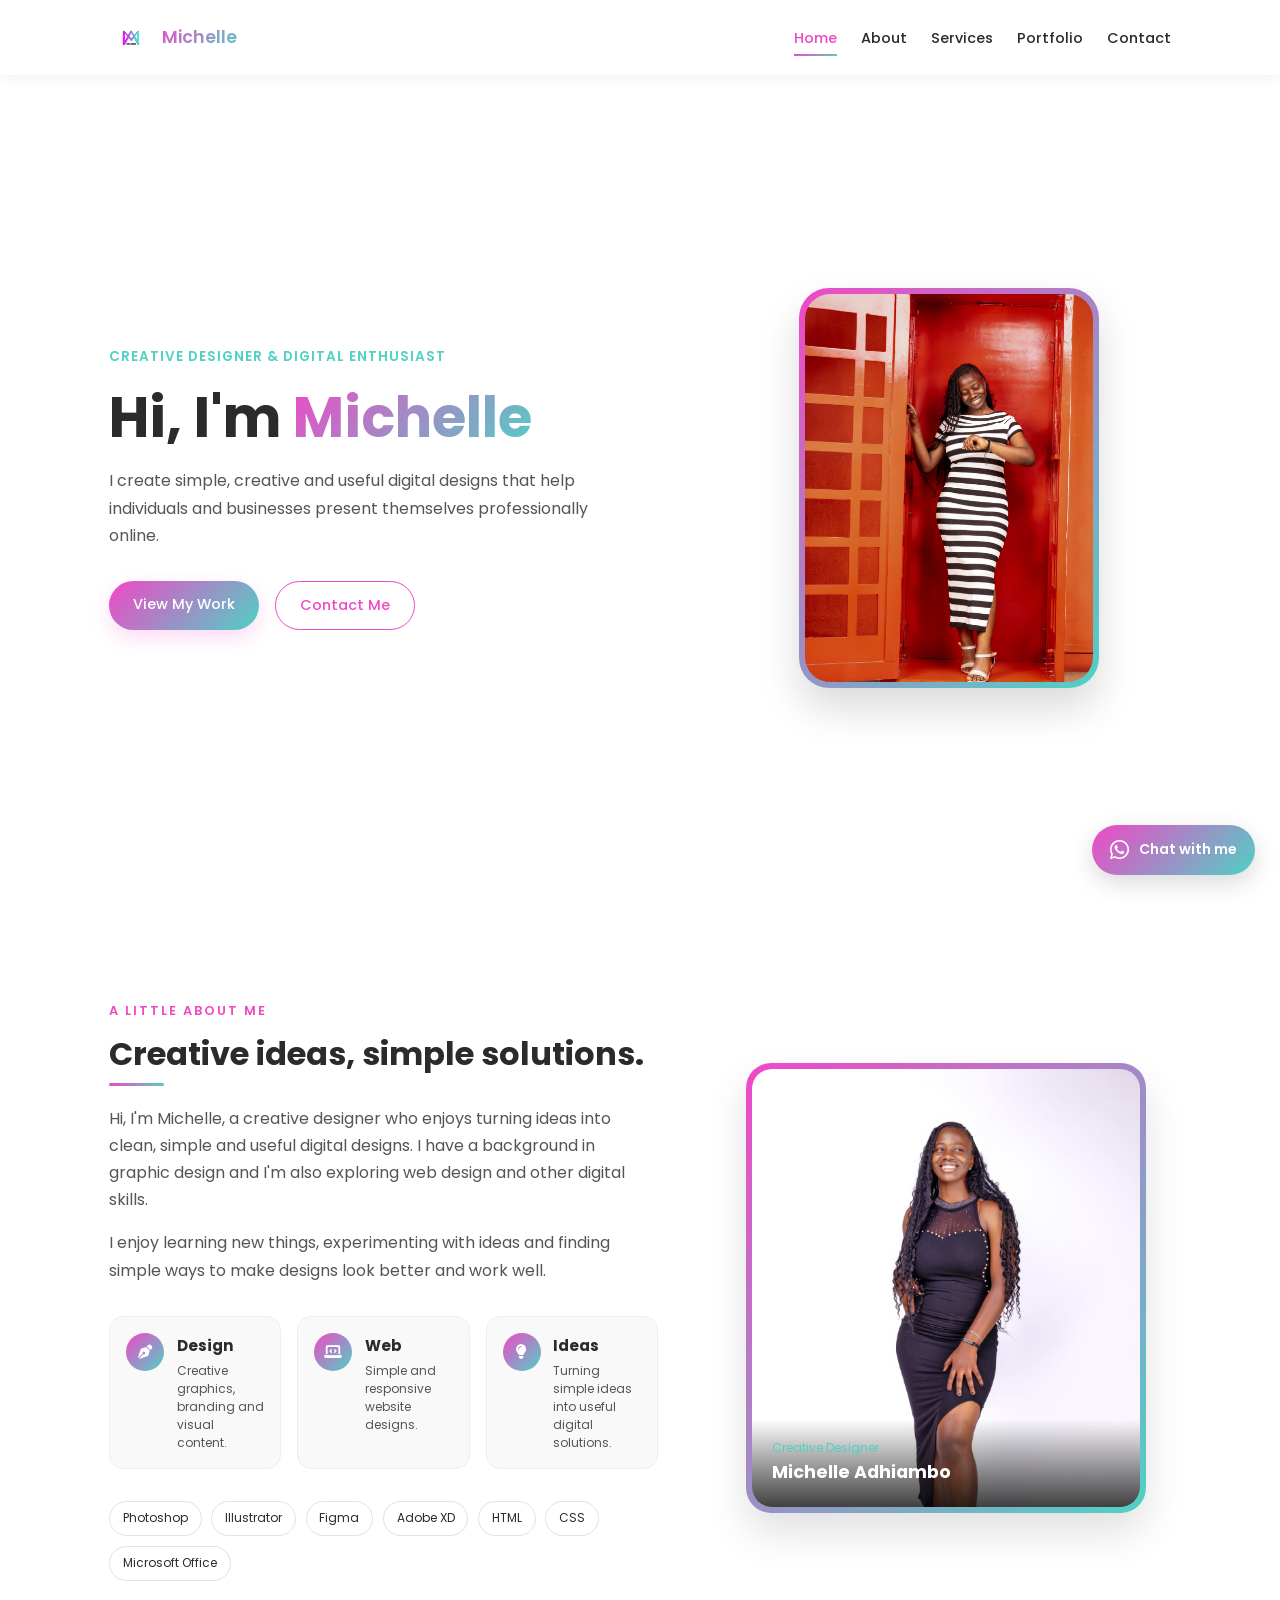
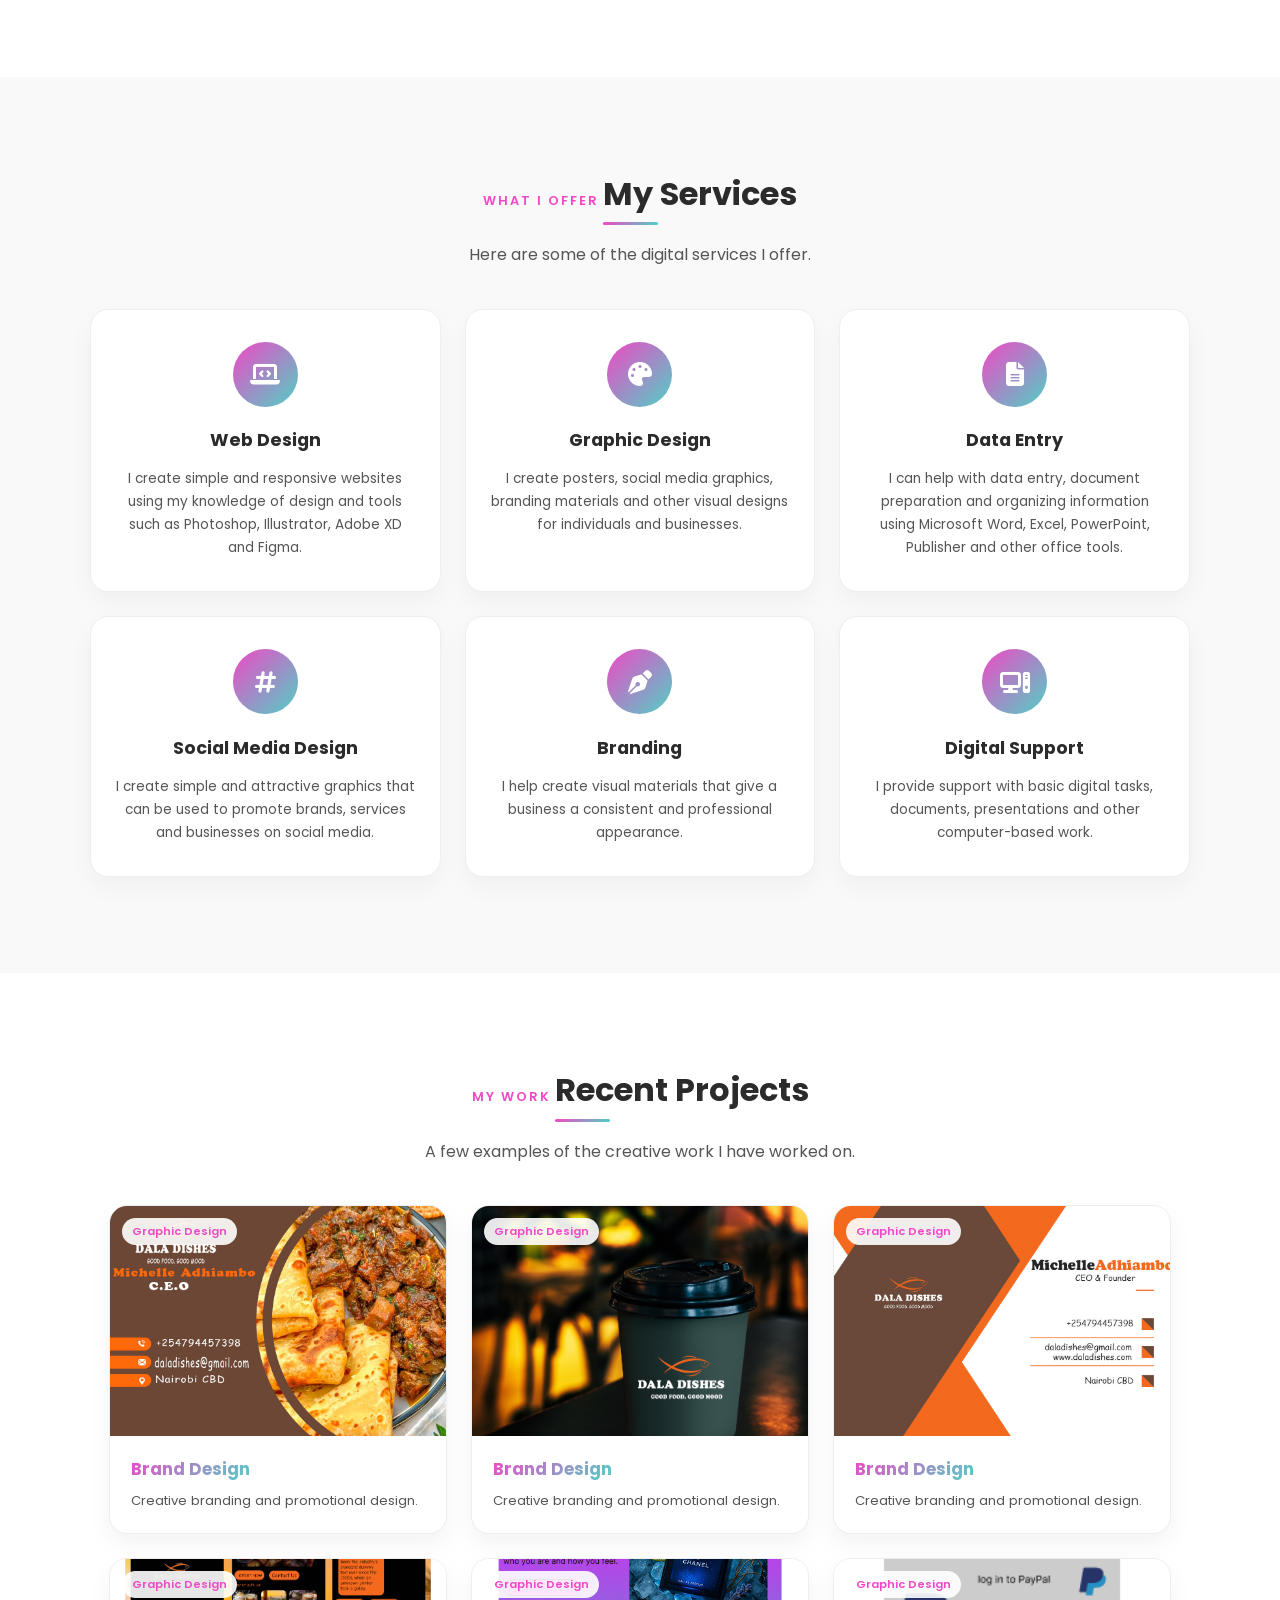
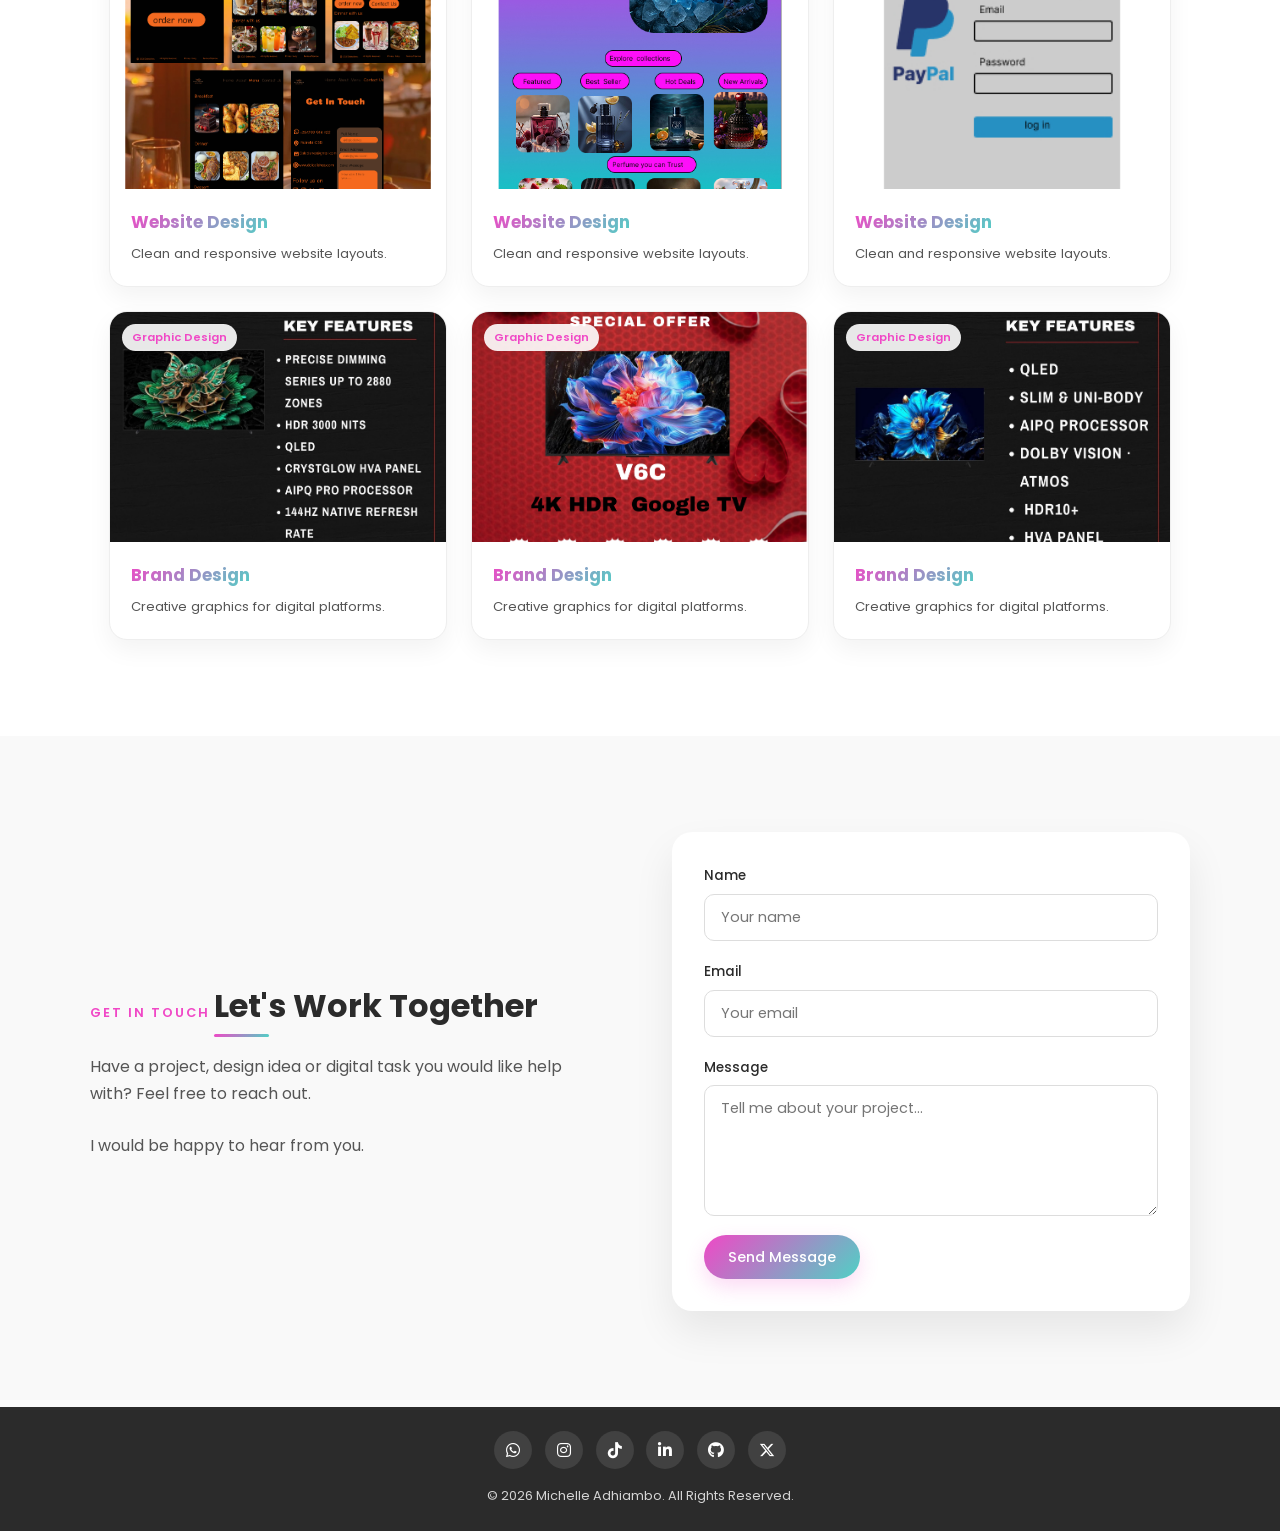
<file: index.html>
<!DOCTYPE html>
<html lang="en">

<head>
    <meta charset="UTF-8">
    <meta name="viewport" content="width=device-width, initial-scale=1.0">

    <title>Michelle Adhiambo | Creative Designer</title>

    <!-- Google Font -->
    <link rel="preconnect" href="https://fonts.googleapis.com">
    <link rel="preconnect" href="https://fonts.gstatic.com" crossorigin>

    <link
        href="https://fonts.googleapis.com/css2?family=Poppins:wght@300;400;500;600;700&display=swap"
        rel="stylesheet">

    <!-- Font Awesome -->
    <link
        rel="stylesheet"
        href="https://cdnjs.cloudflare.com/ajax/libs/font-awesome/6.6.0/css/all.min.css">

    <!-- CSS -->
    <link rel="stylesheet" href="./style.css">
</head>

<body>

    <!-- ================= NAVBAR ================= -->
    <header class="header">

        <nav class="navbar">

            <!-- Logo -->
            <a href="#home" class="logo">
                <img
                    src="./Project/Logo/M&A-logo.png"
                    alt="Michelle Adhiambo Logo">
                <span>Michelle</span>
            </a>

            <!-- Mobile Menu Button -->
            <button
                class="menu-toggle"
                type="button"
                aria-label="Open navigation menu"
                aria-expanded="false">
                <i class="fa-solid fa-bars"></i>
            </button>

            <!-- Navigation -->
            <ul class="nav-links">

                <li>
                    <a href="#home">Home</a>
                </li>

                <li>
                    <a href="#about">About</a>
                </li>

                <li>
                    <a href="#services">Services</a>
                </li>

                <li>
                    <a href="#portfolio">Portfolio</a>
                </li>

                <li>
                    <a href="#contact">Contact</a>
                </li>

            </ul>

        </nav>

    </header>


    <!-- ================= HOME ================= -->
    <section id="home" class="section home">

        <div class="home-content">

            <div class="home-text">

                <p class="tagline">
                    Creative Designer & Digital Enthusiast
                </p>

                <h1>
                    Hi, I'm <span>Michelle</span>
                </h1>

                <p>
                    I create simple, creative and useful digital designs
                    that help individuals and businesses present themselves
                    professionally online.
                </p>

                <div class="buttons">

                    <a href="#portfolio" class="btn primary">
                        View My Work
                    </a>

                    <a href="#contact" class="btn outline">
                        Contact Me
                    </a>

                </div>

            </div>


            <div class="home-visual">

                <div class="visual-card">

                    <img
                        src="./Project/Me/I.jpg"
                        alt="Michelle Adhiambo">

                </div>

            </div>

        </div>

    </section>


    <!-- ================= ABOUT ================= -->
    <section id="about" class="section about">

        <div class="about-container">

            <!-- About Text -->
            <div class="about-text">

                <p class="section-label">
                    A LITTLE ABOUT ME
                </p>

                <h2>
                    Creative ideas, simple solutions.
                </h2>

                <p class="about-intro">
                    Hi, I'm Michelle, a creative designer who enjoys turning
                    ideas into clean, simple and useful digital designs.
                    I have a background in graphic design and I'm also
                    exploring web design and other digital skills.
                </p>

                <p class="about-intro">
                    I enjoy learning new things, experimenting with ideas
                    and finding simple ways to make designs look better
                    and work well.
                </p>


                <!-- What I Do -->
                <div class="about-highlight">

                    <div class="highlight-item">

                        <i class="fa-solid fa-pen-nib"></i>

                        <div>
                            <h4>Design</h4>

                            <p>
                                Creative graphics, branding and visual content.
                            </p>
                        </div>

                    </div>


                    <div class="highlight-item">

                        <i class="fa-solid fa-laptop-code"></i>

                        <div>
                            <h4>Web</h4>

                            <p>
                                Simple and responsive website designs.
                            </p>
                        </div>

                    </div>


                    <div class="highlight-item">

                        <i class="fa-solid fa-lightbulb"></i>

                        <div>
                            <h4>Ideas</h4>

                            <p>
                                Turning simple ideas into useful digital solutions.
                            </p>
                        </div>

                    </div>

                </div>


                <!-- Skills -->
                <div class="about-skills">

                    <span>Photoshop</span>
                    <span>Illustrator</span>
                    <span>Figma</span>
                    <span>Adobe XD</span>
                    <span>HTML</span>
                    <span>CSS</span>
                    <span>Microsoft Office</span>

                </div>

            </div>


            <!-- About Image -->
            <div class="about-visual">

                <div class="about-image-card">

                    <img
                        src="./Project/Me/C.jpg"
                        alt="Michelle Adhiambo">

                    <div class="about-image-text">

                        <span>Creative Designer</span>

                        <strong>
                            Michelle Adhiambo
                        </strong>

                    </div>

                </div>

            </div>

        </div>

    </section>


    <!-- ================= SERVICES ================= -->
    <section id="services" class="section services light">

        <p class="section-label">
            WHAT I OFFER
        </p>

        <h2>
            My Services
        </h2>

        <p class="section-description">
            Here are some of the digital services I offer.
        </p>


        <div class="services-grid">

            <!-- Web Design -->
            <div class="service-card">

                <div class="service-icon">
                    <i class="fa-solid fa-laptop-code"></i>
                </div>

                <h3>Web Design</h3>

                <p>
                    I create simple and responsive websites using my
                    knowledge of design and tools such as Photoshop,
                    Illustrator, Adobe XD and Figma.
                </p>

            </div>


            <!-- Graphic Design -->
            <div class="service-card">

                <div class="service-icon">
                    <i class="fa-solid fa-palette"></i>
                </div>

                <h3>Graphic Design</h3>

                <p>
                    I create posters, social media graphics, branding
                    materials and other visual designs for individuals
                    and businesses.
                </p>

            </div>


            <!-- Data Entry -->
            <div class="service-card">

                <div class="service-icon">
                    <i class="fa-solid fa-file-lines"></i>
                </div>

                <h3>Data Entry</h3>

                <p>
                    I can help with data entry, document preparation and
                    organizing information using Microsoft Word, Excel,
                    PowerPoint, Publisher and other office tools.
                </p>

            </div>


            <!-- Social Media -->
            <div class="service-card">

                <div class="service-icon">
                    <i class="fa-solid fa-hashtag"></i>
                </div>

                <h3>Social Media Design</h3>

                <p>
                    I create simple and attractive graphics that can be
                    used to promote brands, services and businesses on
                    social media.
                </p>

            </div>


            <!-- Branding -->
            <div class="service-card">

                <div class="service-icon">
                    <i class="fa-solid fa-pen-nib"></i>
                </div>

                <h3>Branding</h3>

                <p>
                    I help create visual materials that give a business
                    a consistent and professional appearance.
                </p>

            </div>


            <!-- Digital Support -->
            <div class="service-card">

                <div class="service-icon">
                    <i class="fa-solid fa-computer"></i>
                </div>

                <h3>Digital Support</h3>

                <p>
                    I provide support with basic digital tasks,
                    documents, presentations and other computer-based
                    work.
                </p>

            </div>

        </div>

    </section>


    <!-- ================= PORTFOLIO ================= -->
    <section id="portfolio" class="section portfolio">

        <p class="section-label">
            MY WORK
        </p>

        <h2>
            Recent Projects
        </h2>

        <p class="section-description">
            A few examples of the creative work I have worked on.
        </p>


        <div class="portfolio-grid">

            <!-- Portfolio 1 -->
            <div class="portfolio-card">

                <div class="portfolio-image">

                    <img
                        src="./Project/B.card1.jpg"
                        alt="Brand Design Project">

                    <span>Graphic Design</span>

                </div>

                <h3>Brand Design</h3>

                <p>
                    Creative branding and promotional design.
                </p>

            </div>


            <!-- Portfolio 2 -->
            <div class="portfolio-card">

                <div class="portfolio-image">

                    <img
                        src="./Project/Mockup-15.jpg"
                        alt="Brand Design Project">

                    <span>Graphic Design</span>

                </div>

                <h3>Brand Design</h3>

                <p>
                    Creative branding and promotional design.
                </p>

            </div>


            <!-- Portfolio 3 -->
            <div class="portfolio-card">

                <div class="portfolio-image">

                    <img
                        src="./Project/Front-Business-card-4.jpg"
                        alt="Brand Design Project">

                    <span>Graphic Design</span>

                </div>

                <h3>Brand Design</h3>

                <p>
                    Creative branding and promotional design.
                </p>

            </div>


            <!-- Portfolio 4 -->
            <div class="portfolio-card">

                <div class="portfolio-image">

                    <img
                        src="./Project/All in 1.jpg"
                        alt="Website Design Project">

                    <span>Graphic Design</span>

                </div>

                <h3>Website Design</h3>

                <p>
                    Clean and responsive website layouts.
                </p>

            </div>


            <!-- Portfolio 5 -->
            <div class="portfolio-card">

                <div class="portfolio-image">

                    <img
                        src="./Project/Perfume Landing page.jpg"
                        alt="Website Design Project">

                    <span>Graphic Design</span>

                </div>

                <h3>Website Design</h3>

                <p>
                    Clean and responsive website layouts.
                </p>

            </div>


            <!-- Portfolio 6 -->
            <div class="portfolio-card">

                <div class="portfolio-image">

                    <img
                        src="./Project/Paypal.jpg"
                        alt="Website Design Project">

                    <span>Graphic Design</span>

                </div>

                <h3>Website Design</h3>

                <p>
                    Clean and responsive website layouts.
                </p>

            </div>


            <!-- Portfolio 7 -->
            <div class="portfolio-card">

                <div class="portfolio-image">

                    <img
                        src="./Project/TCL C7K.jpg"
                        alt="Brand Design Project">

                    <span>Graphic Design</span>

                </div>

                <h3>Brand Design</h3>

                <p>
                    Creative graphics for digital platforms.
                </p>

            </div>


            <!-- Portfolio 8 -->
            <div class="portfolio-card">

                <div class="portfolio-image">

                    <img
                        src="./Project/TCL V6C.png"
                        alt="Brand Design Project">

                    <span>Graphic Design</span>

                </div>

                <h3>Brand Design</h3>

                <p>
                    Creative graphics for digital platforms.
                </p>

            </div>


            <!-- Portfolio 9 -->
            <div class="portfolio-card">

                <div class="portfolio-image">

                    <img
                        src="./Project/TCL T6C.jpg"
                        alt="Brand Design Project">

                    <span>Graphic Design</span>

                </div>

                <h3>Brand Design</h3>

                <p>
                    Creative graphics for digital platforms.
                </p>

            </div>

        </div>

    </section>


    <!-- ================= CONTACT ================= -->
    <section id="contact" class="section contact light">

        <div class="contact-container">

            <div class="contact-text">

                <p class="section-label">
                    GET IN TOUCH
                </p>

                <h2>
                    Let's Work Together
                </h2>

                <p>
                    Have a project, design idea or digital task you
                    would like help with? Feel free to reach out.
                </p>

                <p class="contact-note">
                    I would be happy to hear from you.
                </p>

            </div>


            <!-- Contact Form -->
            <form
                class="contact-form"
                action="https://formspree.io/f/xykebvqv"
                method="POST">

                <!-- Email Subject -->
                <input
                    type="hidden"
                    name="_subject"
                    value="New Portfolio Message from Michelle's Website">

                <!-- Redirect -->
                <input
                    type="hidden"
                    name="_next"
                    value="thankyou.html">

                <div class="form-group">

                    <label for="name">
                        Name
                    </label>

                    <input
                        type="text"
                        id="name"
                        name="name"
                        placeholder="Your name"
                        autocomplete="name"
                        required>

                </div>


                <div class="form-group">

                    <label for="email">
                        Email
                    </label>

                    <input
                        type="email"
                        id="email"
                        name="email"
                        placeholder="Your email"
                        autocomplete="email"
                        required>

                </div>


                <div class="form-group">

                    <label for="message">
                        Message
                    </label>

                    <textarea
                        id="message"
                        name="message"
                        rows="5"
                        placeholder="Tell me about your project..."
                        required></textarea>

                </div>


                <button
                    type="submit"
                    class="btn primary">
                    Send Message
                </button>

            </form>

        </div>

    </section>


    <!-- ================= FOOTER ================= -->
    <footer>

        <div class="footer-social">

            <!-- WhatsApp -->
            <a
                href="https://wa.me/254739894018"
                target="_blank"
                rel="noopener noreferrer"
                aria-label="WhatsApp">
                <i class="fa-brands fa-whatsapp"></i>
            </a>

            <!-- Instagram -->
            <a
                href="https://www.instagram.com/mishysmasher/"
                target="_blank"
                rel="noopener noreferrer"
                aria-label="Instagram">
                <i class="fa-brands fa-instagram"></i>
            </a>

            <!-- TikTok -->
            <a
                href="https://www.tiktok.com/@mishy2918"
                target="_blank"
                rel="noopener noreferrer"
                aria-label="TikTok">
                <i class="fa-brands fa-tiktok"></i>
            </a>

            <!-- LinkedIn -->
            <a
                href="https://www.linkedin.com/in/michelle-adhiambo-5857b8309/"
                target="_blank"
                rel="noopener noreferrer"
                aria-label="LinkedIn">
                <i class="fa-brands fa-linkedin-in"></i>
            </a>

            <!-- GitHub -->
            <a
                href="https://github.com/Mishy-code2918"
                target="_blank"
                rel="noopener noreferrer"
                aria-label="GitHub">
                <i class="fa-brands fa-github"></i>
            </a>

            <!-- X -->
            <a
                href="https://x.com/@DalaDishes"
                target="_blank"
                rel="noopener noreferrer"
                aria-label="X">
                <i class="fa-brands fa-x-twitter"></i>
            </a>

        </div>

        <p>
            © 2026 Michelle Adhiambo. All Rights Reserved.
        </p>

    </footer>


    <!-- ================= FLOATING WHATSAPP ================= -->
    <a
        href="https://wa.me/254739894018?text=Hi%20Michelle%2C%20I%20found%20your%20portfolio%20and%20I%27d%20like%20to%20know%20more%20about%20your%20services."
        class="whatsapp-button"
        target="_blank"
        rel="noopener noreferrer"
        aria-label="Chat with Michelle on WhatsApp">

        <i class="fa-brands fa-whatsapp"></i>

        <span>
            Chat with me
        </span>

    </a>


    <!-- JavaScript -->
    <script src="./script.js"></script>

</body>

</html>
</file>
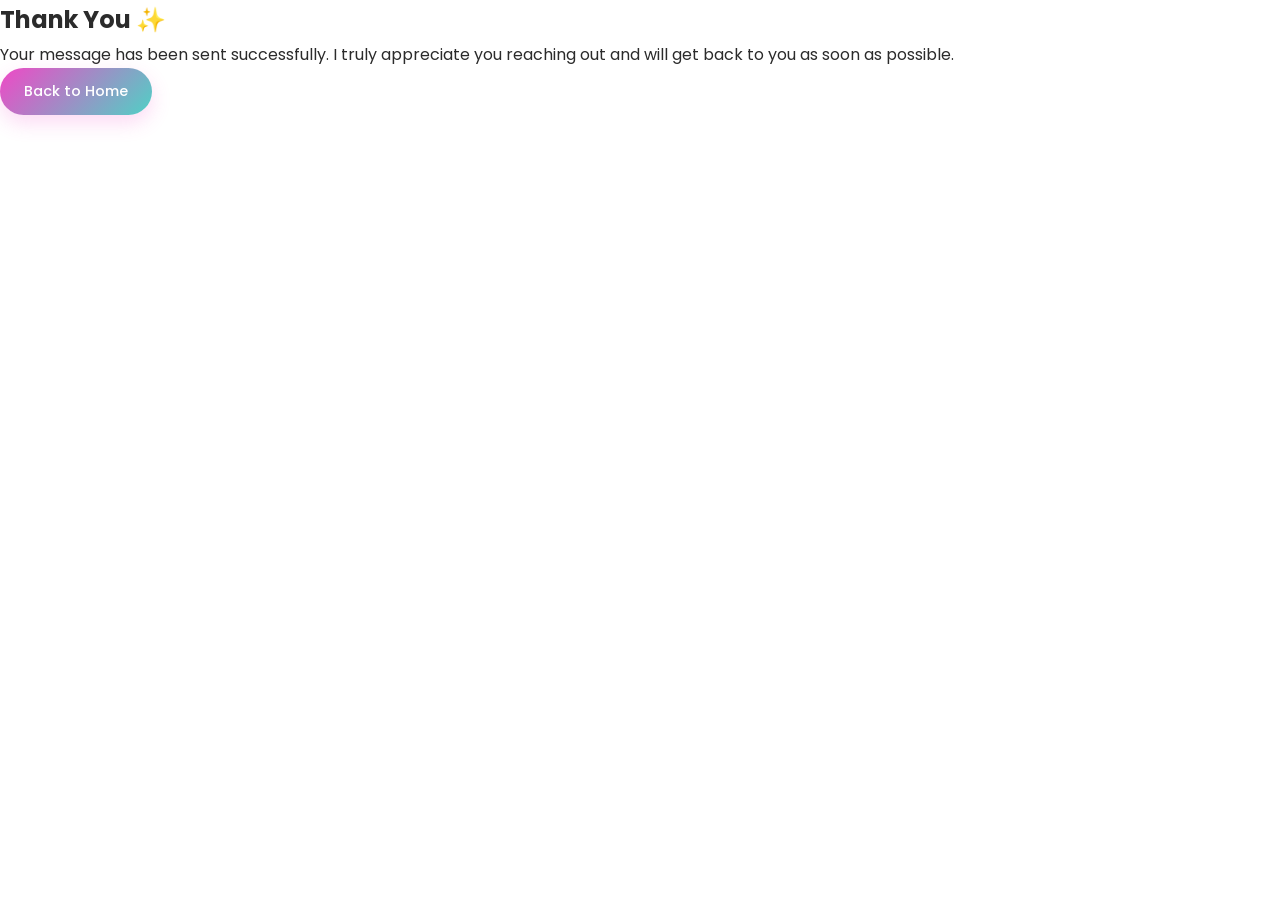
<file: thankyou.html>
<!DOCTYPE html>
<html lang="en">
<head>
  <meta charset="UTF-8" />
  <meta name="viewport" content="width=device-width, initial-scale=1.0" />
  <title>Thank You | Beauty Designs</title>

  <!-- Google Font -->
  <link href="https://fonts.googleapis.com/css2?family=Poppins:wght@300;400;500&display=swap" rel="stylesheet">

  <!-- Main CSS -->
  <link rel="stylesheet" href="style.css">
</head>
<body>

  <section class="thank-you">
    <div class="thankyou-card">

      <h1>Thank You ✨</h1>
      <p>
        Your message has been sent successfully.  
        I truly appreciate you reaching out and will get back to you as soon as possible.
      </p>

      <a href="index.html" class="btn primary">Back to Home</a>

    </div>
  </section>

</body>
</html>
</file>
<file: style.css>
/* =====================================================
   MICHELLE ADHIAMBO PORTFOLIO
   MAIN STYLESHEET
===================================================== */


/* =====================================================
   ROOT VARIABLES
===================================================== */

:root {
    --pink: #f048c6;
    --aqua: #4fd1c5;
    --dark: #2b2b2b;
    --text: #555;
    --light: #f9f9f9;
    --white: #ffffff;
    --border: #eeeeee;

    --gradient: linear-gradient(
        135deg,
        var(--pink),
        var(--aqua)
    );
}


/* =====================================================
   RESET
===================================================== */

* {
    margin: 0;
    padding: 0;
    box-sizing: border-box;
}

html {
    scroll-behavior: smooth;
    scroll-padding-top: 80px;
}

body {
    font-family: "Poppins", sans-serif;
    color: var(--dark);
    background: var(--white);
    line-height: 1.7;
    overflow-x: hidden;
}

img {
    max-width: 100%;
    display: block;
}

a {
    text-decoration: none;
}

button,
input,
textarea {
    font-family: inherit;
}


/* =====================================================
   NAVBAR
===================================================== */

.header {
    position: sticky;
    top: 0;
    width: 100%;

    background: rgba(255, 255, 255, 0.97);

    box-shadow: 0 2px 15px rgba(0, 0, 0, 0.06);

    z-index: 1000;
}

.navbar {
    position: relative;

    width: 100%;
    max-width: 1100px;

    min-height: 75px;

    margin: auto;
    padding: 0 1.2rem;

    display: flex;
    align-items: center;
    justify-content: space-between;
}


/* =====================================================
   LOGO
===================================================== */

.logo {
    display: flex;
    align-items: center;

    gap: 8px;

    color: var(--pink);

    font-size: 1.1rem;
    font-weight: 600;

    flex-shrink: 0;
}

.logo img {
    width: 45px;
    height: 45px;

    object-fit: contain;
}

.logo span {
    background: var(--gradient);

    background-clip: text;
    -webkit-background-clip: text;
    -webkit-text-fill-color: transparent;
}


/* =====================================================
   NAVIGATION
===================================================== */

.nav-links {
    display: flex;
    align-items: center;

    gap: 1.5rem;

    list-style: none;
}

.nav-links a {
    position: relative;

    color: var(--dark);

    font-size: 0.9rem;
    font-weight: 500;

    padding: 8px 0;

    transition: color 0.3s ease;
}

.nav-links a::after {
    content: "";

    position: absolute;

    left: 0;
    bottom: 0;

    width: 0;
    height: 2px;

    background: var(--gradient);

    transition: width 0.3s ease;
}

.nav-links a:hover,
.nav-links a.active {
    color: var(--pink);
}

.nav-links a:hover::after,
.nav-links a.active::after {
    width: 100%;
}


/* =====================================================
   MOBILE MENU BUTTON
===================================================== */

.menu-toggle {
    display: none;

    width: 42px;
    height: 42px;

    border: none;

    background: transparent;

    color: var(--pink);

    font-size: 1.5rem;

    cursor: pointer;

    align-items: center;
    justify-content: center;

    flex-shrink: 0;
}


/* =====================================================
   GENERAL SECTIONS
===================================================== */

.section {
    width: 100%;
    max-width: 1100px;

    margin: auto;

    padding: 6rem 1.2rem;
}

.section.light {
    max-width: none;

    padding-left: max(
        1.2rem,
        calc((100% - 1100px) / 2)
    );

    padding-right: max(
        1.2rem,
        calc((100% - 1100px) / 2)
    );

    background: var(--light);
}

.section-label {
    display: inline-block;

    margin-bottom: 0.7rem;

    color: var(--pink);

    font-size: 0.8rem;
    font-weight: 600;

    letter-spacing: 2px;

    text-transform: uppercase;
}

.section h2 {
    position: relative;

    display: inline-block;

    font-size: 2rem;

    line-height: 1.3;

    margin-bottom: 1rem;
}

.section h2::after {
    content: "";

    display: block;

    width: 55px;
    height: 3px;

    margin-top: 8px;

    background: var(--gradient);

    border-radius: 10px;
}

.section-description {
    color: var(--text);

    max-width: 600px;

    margin-bottom: 2rem;
}


/* =====================================================
   HOME
===================================================== */

.home {
    min-height: calc(100vh - 75px);

    display: flex;
    align-items: center;
}

.home-content {
    width: 100%;

    display: grid;

    grid-template-columns: 1fr 0.8fr;

    align-items: center;

    gap: 4rem;
}

.home-text .tagline {
    color: var(--aqua);

    font-size: 0.85rem;
    font-weight: 600;

    letter-spacing: 1px;

    text-transform: uppercase;
}

.home-text h1 {
    font-size: clamp(
        2.2rem,
        5vw,
        3.5rem
    );

    line-height: 1.2;

    margin: 1rem 0;
}

.home-text h1 span {
    background: var(--gradient);

    background-clip: text;
    -webkit-background-clip: text;
    -webkit-text-fill-color: transparent;
}

.home-text > p:not(.tagline) {
    max-width: 520px;

    color: var(--text);
}


/* =====================================================
   HOME IMAGE
===================================================== */

.home-visual {
    display: flex;

    justify-content: center;

    width: 100%;
}

.visual-card {
    width: 300px;
    height: 400px;

    border-radius: 30px;

    background: var(--gradient);

    padding: 6px;

    box-shadow:
        0 20px 40px rgba(0, 0, 0, 0.15);

    overflow: hidden;
}

.visual-card img {
    width: 100%;
    height: 100%;

    object-fit: cover;

    border-radius: 25px;
}


/* =====================================================
   BUTTONS
===================================================== */

.buttons {
    display: flex;

    flex-wrap: wrap;

    gap: 1rem;

    margin-top: 2rem;
}

.btn {
    display: inline-block;

    padding: 0.7rem 1.5rem;

    border-radius: 30px;

    font-size: 0.9rem;
    font-weight: 500;

    cursor: pointer;

    transition:
        transform 0.3s ease,
        box-shadow 0.3s ease;
}

.btn:hover {
    transform: translateY(-3px);
}

.primary {
    border: none;

    background: var(--gradient);

    color: var(--white);

    box-shadow:
        0 8px 20px rgba(240, 72, 198, 0.2);
}

.outline {
    border: 1px solid var(--pink);

    color: var(--pink);

    background: transparent;
}

.outline:hover {
    background: var(--pink);

    color: white;
}


/* =====================================================
   ABOUT
===================================================== */

.about {
    background: var(--white);
}

.about-container {
    display: grid;

    grid-template-columns: 1.1fr 0.9fr;

    align-items: center;

    gap: 4rem;
}

.about-text h2 {
    margin-bottom: 1.2rem;
}

.about-intro {
    max-width: 600px;

    color: var(--text);

    margin-bottom: 1rem;
}


/* =====================================================
   ABOUT HIGHLIGHTS
===================================================== */

.about-highlight {
    display: grid;

    grid-template-columns:
        repeat(3, minmax(0, 1fr));

    gap: 1rem;

    margin: 2rem 0;
}

.highlight-item {
    min-width: 0;

    padding: 1rem;

    border-radius: 14px;

    background: var(--light);

    border: 1px solid var(--border);

    display: flex;

    align-items: flex-start;

    gap: 0.8rem;

    transition:
        transform 0.3s ease,
        box-shadow 0.3s ease,
        border-color 0.3s ease;
}

.highlight-item:hover {
    transform: translateY(-7px);

    border-color: var(--pink);

    box-shadow:
        0 12px 25px rgba(240, 72, 198, 0.12);
}

.highlight-item > i {
    flex-shrink: 0;

    width: 38px;
    height: 38px;

    display: flex;

    align-items: center;
    justify-content: center;

    border-radius: 50%;

    background: var(--gradient);

    color: white;

    font-size: 0.9rem;
}

.highlight-item h4 {
    font-size: 0.95rem;

    margin-bottom: 0.2rem;
}

.highlight-item p {
    color: var(--text);

    font-size: 0.75rem;

    line-height: 1.5;
}


/* =====================================================
   ABOUT SKILLS
===================================================== */

.about-skills {
    display: flex;

    flex-wrap: wrap;

    gap: 0.6rem;

    margin-top: 1.5rem;
}

.about-skills span {
    padding: 0.4rem 0.8rem;

    border-radius: 20px;

    background: #fff;

    border: 1px solid #f0d8eb;

    color: var(--dark);

    font-size: 0.75rem;

    transition:
        background 0.3s ease,
        color 0.3s ease,
        transform 0.3s ease;
}

.about-skills span:hover {
    background: var(--gradient);

    color: white;

    transform: translateY(-2px);
}


/* =====================================================
   ABOUT IMAGE
===================================================== */

.about-visual {
    display: flex;

    justify-content: center;

    width: 100%;
}

.about-image-card {
    position: relative;

    width: 100%;
    max-width: 400px;

    height: 450px;

    border-radius: 25px;

    overflow: hidden;

    background: var(--gradient);

    padding: 6px;

    box-shadow:
        0 20px 40px rgba(0, 0, 0, 0.12);
}

.about-image-card img {
    width: 100%;
    height: 100%;

    object-fit: cover;

    object-position: center top;

    border-radius: 20px;
}


/* =====================================================
   ABOUT IMAGE OVERLAY
===================================================== */

.about-image-text {
    position: absolute;

    left: 6px;
    right: 6px;
    bottom: 6px;

    padding: 1.2rem;

    background:
        linear-gradient(
            transparent,
            rgba(0, 0, 0, 0.75)
        );

    color: white;

    border-radius:
        0 0 20px 20px;

    display: flex;

    flex-direction: column;
}

.about-image-text span {
    font-size: 0.75rem;

    color: var(--aqua);
}

.about-image-text strong {
    font-size: 1.1rem;
}


/* =====================================================
   SERVICES
===================================================== */

.services {
    text-align: center;
}

.services .section-description {
    margin-left: auto;
    margin-right: auto;
}

.services-grid {
    display: grid;

    grid-template-columns:
        repeat(3, minmax(0, 1fr));

    gap: 1.5rem;

    margin-top: 2.5rem;
}

.service-card {
    min-width: 0;

    background: white;

    padding: 2rem 1.5rem;

    border-radius: 18px;

    border: 1px solid var(--border);

    box-shadow:
        0 10px 25px rgba(0, 0, 0, 0.04);

    transition:
        transform 0.3s ease,
        box-shadow 0.3s ease,
        border-color 0.3s ease;
}

.service-card:hover {
    transform: translateY(-8px);

    border-color: var(--pink);

    box-shadow:
        0 18px 35px rgba(240, 72, 198, 0.12);
}

.service-icon {
    width: 65px;
    height: 65px;

    margin: 0 auto 1.2rem;

    border-radius: 50%;

    background: var(--gradient);

    color: white;

    display: flex;

    align-items: center;
    justify-content: center;

    font-size: 1.5rem;

    transition:
        transform 0.3s ease;
}

.service-card:hover .service-icon {
    transform:
        rotate(-5deg) scale(1.08);
}

.service-card h3 {
    font-size: 1.1rem;

    margin-bottom: 0.7rem;
}

.service-card p {
    color: var(--text);

    font-size: 0.85rem;

    line-height: 1.7;
}


/* =====================================================
   PORTFOLIO
===================================================== */

.portfolio {
    text-align: center;
}

.portfolio .section-description {
    margin-left: auto;
    margin-right: auto;
}

.portfolio-grid {
    display: grid;

    grid-template-columns:
        repeat(3, minmax(0, 1fr));

    gap: 1.5rem;

    margin-top: 2.5rem;
}

.portfolio-card {
    min-width: 0;

    overflow: hidden;

    background: white;

    border: 1px solid var(--border);

    border-radius: 18px;

    text-align: left;

    box-shadow:
        0 10px 25px rgba(0, 0, 0, 0.05);

    transition:
        transform 0.3s ease,
        box-shadow 0.3s ease;
}

.portfolio-card:hover {
    transform: translateY(-7px);

    box-shadow:
        0 18px 35px rgba(240, 72, 198, 0.12);
}


/* =====================================================
   PORTFOLIO IMAGE
===================================================== */

.portfolio-image {
    position: relative;

    width: 100%;
    height: 230px;

    overflow: hidden;

    background: #f5f5f5;
}

.portfolio-image img {
    width: 100%;
    height: 100%;

    object-fit: cover;

    transition:
        transform 0.5s ease;
}

.portfolio-card:hover
.portfolio-image img {
    transform: scale(1.05);
}


/* Portfolio label */

.portfolio-image span {
    position: absolute;

    top: 12px;
    left: 12px;

    padding: 4px 10px;

    border-radius: 20px;

    background:
        rgba(255, 255, 255, 0.9);

    color: var(--pink);

    font-size: 0.7rem;

    font-weight: 600;
}


/* Portfolio text */

.portfolio-card h3 {
    display: inline-block;

    margin:
        1.2rem 1.3rem 0.4rem;

    font-size: 1.05rem;

    background: var(--gradient);

    background-clip: text;
    -webkit-background-clip: text;
    -webkit-text-fill-color: transparent;
}

.portfolio-card p {
    margin:
        0 1.3rem 1.3rem;

    color: var(--text);

    font-size: 0.82rem;
}


/* =====================================================
   CONTACT
===================================================== */

.contact-container {
    display: grid;

    grid-template-columns:
        minmax(0, 1fr)
        minmax(0, 1fr);

    gap: 4rem;

    align-items: center;
}

.contact-text h2 {
    margin-bottom: 1rem;
}

.contact-text > p:not(.section-label) {
    max-width: 500px;

    color: var(--text);
}

.contact-note {
    margin-top: 1.5rem;
}


/* =====================================================
   CONTACT FORM
===================================================== */

.contact-form {
    width: 100%;

    background: white;

    padding: 2rem;

    border-radius: 20px;

    box-shadow:
        0 20px 40px rgba(0, 0, 0, 0.08);
}

.form-group {
    display: flex;

    flex-direction: column;

    margin-bottom: 1.2rem;
}

.form-group label {
    margin-bottom: 0.4rem;

    color: var(--dark);

    font-size: 0.85rem;

    font-weight: 500;
}

.form-group input,
.form-group textarea {
    width: 100%;

    padding:
        0.75rem 1rem;

    border:
        1px solid #ddd;

    border-radius: 10px;

    outline: none;

    font-size: 0.9rem;

    resize: vertical;

    transition:
        border-color 0.3s ease,
        box-shadow 0.3s ease;
}

.form-group input:focus,
.form-group textarea:focus {
    border-color: var(--pink);

    box-shadow:
        0 0 0 3px
        rgba(240, 72, 198, 0.08);
}

.contact-form .btn {
    border: none;
}


/* =====================================================
   FOOTER
===================================================== */

footer {
    padding:
        1.5rem 1rem;

    background: var(--dark);

    color: white;

    text-align: center;

    font-size: 0.8rem;
}

.footer-social {
    display: flex;

    align-items: center;
    justify-content: center;

    flex-wrap: wrap;

    gap: 0.8rem;

    margin-bottom: 1rem;
}

.footer-social a {
    width: 38px;
    height: 38px;

    display: flex;

    align-items: center;
    justify-content: center;

    border-radius: 50%;

    color: white;

    background:
        rgba(255, 255, 255, 0.1);

    font-size: 1rem;

    transition:
        transform 0.3s ease,
        background 0.3s ease,
        color 0.3s ease;
}

.footer-social a:hover {
    transform: translateY(-4px);

    background: var(--gradient);

    color: white;
}

footer p {
    margin: 0;

    opacity: 0.8;
}


/* =====================================================
   SCROLL TO TOP
===================================================== */

.scroll-top {
    position: fixed;

    right: 25px;
    bottom: 25px;

    width: 45px;
    height: 45px;

    border: none;

    border-radius: 50%;

    background: var(--gradient);

    color: white;

    font-size: 1rem;

    cursor: pointer;

    display: flex;

    align-items: center;
    justify-content: center;

    opacity: 0;
    visibility: hidden;

    transform:
        translateY(20px);

    transition:
        opacity 0.3s ease,
        visibility 0.3s ease,
        transform 0.3s ease;

    z-index: 999;
}

.scroll-top.show {
    opacity: 1;

    visibility: visible;

    transform:
        translateY(0);
}

.scroll-top:hover {
    transform:
        translateY(-4px);
}


/* =====================================================
   FLOATING WHATSAPP BUTTON
===================================================== */

.whatsapp-button {
    position: fixed;

    right: 25px;
    bottom: 25px;

    display: flex;

    align-items: center;
    justify-content: center;

    gap: 10px;

    min-height: 50px;

    padding:
        12px 18px;

    background: var(--gradient);

    color: white;

    border-radius: 50px;

    font-size: 14px;

    font-weight: 600;

    box-shadow:
        0 8px 25px rgba(0, 0, 0, 0.15);

    z-index: 998;

    transition:
        transform 0.3s ease,
        box-shadow 0.3s ease;
}

.whatsapp-button i {
    font-size: 22px;
}

.whatsapp-button:hover {
    transform:
        translateY(-4px);

    box-shadow:
        0 12px 30px rgba(0, 0, 0, 0.2);
}


/* =====================================================
   TABLET
===================================================== */

@media (max-width: 1000px) {

    .home-content {
        gap: 2.5rem;
    }

    .about-container {
        gap: 2.5rem;
    }

    .services-grid,
    .portfolio-grid {
        grid-template-columns:
            repeat(2, minmax(0, 1fr));
    }

    .about-highlight {
        grid-template-columns: 1fr;
    }

}


/* =====================================================
   TABLET / SMALL LAPTOP
===================================================== */

@media (max-width: 850px) {

    .home-content {
        grid-template-columns:
            1fr 0.8fr;
    }

    .visual-card {
        width: 270px;
        height: 370px;
    }

    .about-container {
        grid-template-columns:
            1fr 0.8fr;
    }

}


/* =====================================================
   MOBILE NAVIGATION
===================================================== */

@media (max-width: 768px) {

    /* Navbar */

    .navbar {
        min-height: 70px;

        padding:
            0 1rem;
    }

    .menu-toggle {
        display: flex;
    }

    .nav-links {
        position: absolute;

        top: 100%;
        left: 0;

        width: 100%;

        padding:
            0.8rem 0;

        background: white;

        display: none;

        flex-direction: column;

        align-items: stretch;

        gap: 0;

        box-shadow:
            0 10px 20px
            rgba(0, 0, 0, 0.08);

        border-top:
            1px solid var(--border);
    }

    .nav-links.active {
        display: flex;
    }

    .nav-links li {
        width: 100%;
    }

    .nav-links a {
        display: block;

        width: 100%;

        padding:
            0.8rem 1.5rem;
    }

    .nav-links a::after {
        display: none;
    }


    /* Sections */

    .section {
        padding:
            4.5rem 1rem;
    }

    .section.light {
        padding-left: 1rem;
        padding-right: 1rem;
    }


    /* Home */

    .home {
        min-height: auto;

        padding-top: 4rem;
    }

    .home-content {
        grid-template-columns: 1fr;

        text-align: center;

        gap: 3rem;
    }

    .home-text > p:not(.tagline) {
        margin-left: auto;
        margin-right: auto;
    }

    .buttons {
        justify-content: center;
    }

    .visual-card {
        width:
            min(80vw, 300px);

        height: 390px;
    }


    /* About */

    .about-container {
        grid-template-columns: 1fr;

        text-align: center;
    }

    .about-intro {
        margin-left: auto;
        margin-right: auto;
    }

    .about-highlight {
        text-align: left;

        grid-template-columns: 1fr;
    }

    .about-skills {
        justify-content: center;
    }

    .about-visual {
        margin-top: 1rem;
    }

    .about-image-card {
        height: 420px;

        max-width: 350px;
    }


    /* Services */

    .services-grid {
        grid-template-columns: 1fr;
    }


    /* Portfolio */

    .portfolio-grid {
        grid-template-columns: 1fr;
    }

    .portfolio-image {
        height: 250px;
    }


    /* Contact */

    .contact-container {
        grid-template-columns: 1fr;

        gap: 2.5rem;
    }

    .contact-text {
        text-align: center;
    }

    .contact-text > p:not(.section-label) {
        margin-left: auto;
        margin-right: auto;
    }


    /* Footer */

    .footer-social {
        gap: 0.6rem;
    }


    /* WhatsApp */

    .whatsapp-button {
        right: 18px;

        bottom: 80px;

        width: 50px;
        height: 50px;

        min-height: 50px;

        padding: 0;

        justify-content: center;

        border-radius: 50%;
    }

    .whatsapp-button span {
        display: none;
    }

    .whatsapp-button i {
        font-size: 24px;
    }


    /* Scroll top */

    .scroll-top {
        right: 18px;

        bottom: 18px;

        width: 45px;
        height: 45px;
    }

}


/* =====================================================
   SMALL PHONES
===================================================== */

@media (max-width: 480px) {

    .navbar {
        padding:
            0 0.8rem;
    }

    .logo img {
        width: 40px;
        height: 40px;
    }

    .logo {
        font-size: 1rem;
    }

    .home-text h1 {
        font-size: 2.1rem;
    }

    .section h2 {
        font-size: 1.7rem;
    }

    .buttons {
        flex-direction: column;

        align-items: center;
    }

    .btn {
        width: 100%;

        max-width: 250px;

        text-align: center;
    }

    .visual-card {
        width: 260px;
        height: 350px;
    }

    .about-image-card {
        height: 380px;
    }

    .portfolio-image {
        height: 220px;
    }

    .contact-form {
        padding: 1.3rem;
    }

    .footer-social a {
        width: 36px;
        height: 36px;
    }

}
</file>
